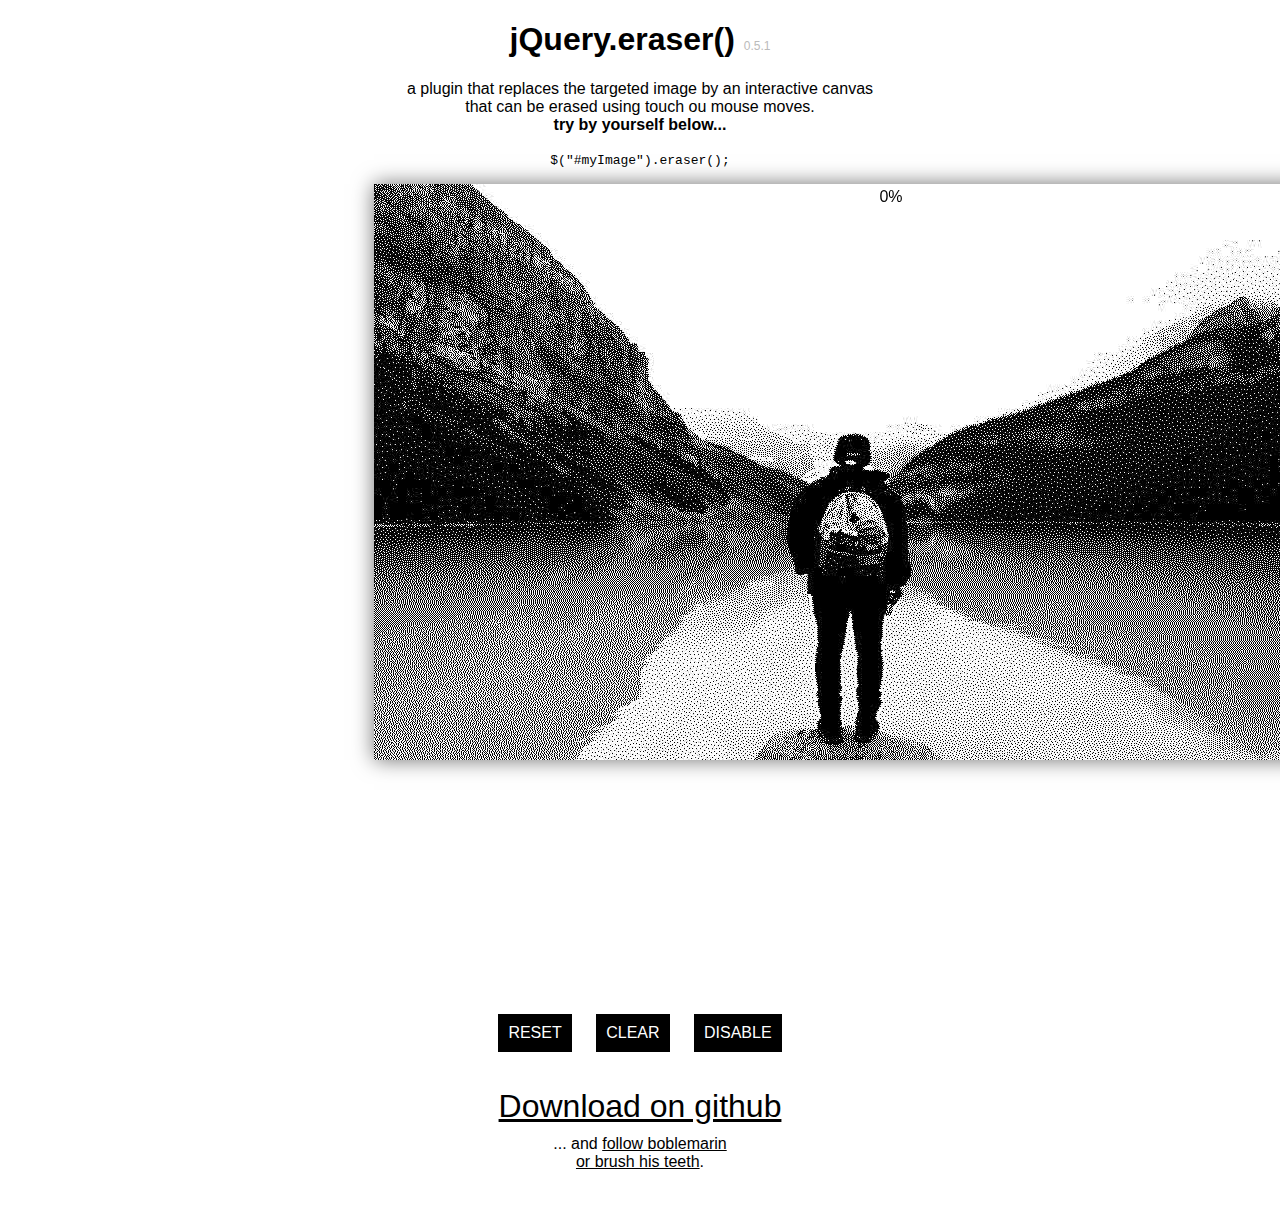
<file: jQuery.eraser-master/index.html>
<!DOCTYPE html>
<html lang="en">
  <head>
    <meta charset="utf-8" />
    <meta name='HandheldFriendly' content='True' />
    <!-- <meta name='viewport' content='initial-scale=1.0; maximum-scale=1.0; user-scalable=0;' /> -->
    <meta name='viewport' content='user-scalable=0' />
    <meta name="viewport" content="width=device-width" />
        <title>jQuery.eraser, a plugin that makes an image erasable (touch & mouse)</title>

    <style type="text/css">
    * {
      -webkit-touch-callout: none; /* prevent callout to copy image, etc when tap to hold */
      -webkit-text-size-adjust: none; /* prevent webkit from resizing text to fit */
    /* make transparent link selection, adjust last value opacity 0 to 1.0 */
      -webkit-tap-highlight-color: rgba(0,0,0,0);
      -webkit-user-select: none; /* prevent copy paste, to allow, change 'none' to 'text' */
     /* -webkit-tap-highlight-color: rgba(0,0,0,0); */
    }

      body {
        background: #FFF;
        color: #000;
        margin: 5px;
        padding: 0px;
        margin-bottom: 45px;
        text-align: center;
        font-family: Helvetica, Arial;
      }

      a {
        color: #000;
      }

      .box {
        display: inline-block;
        color: #FFF;
        background: #000;
        padding: 10px;
        margin: 10px;
        cursor: pointer;
      }

      .box:hover {
        background: #444;
      }

      .big {
        font-size: 2em;
        display: inline-block;
        margin: 10px;
      }
      .container {
        position: relative;
        display: inline-block;
        width: 533px;
        height: 800px;
      }

      #robot {
        position: absolute;
        top: 0px;
        left: 0px;
        z-index: 1;
        -webkit-box-shadow: 0px 0px 20px 0px #707070;
        -moz-box-shadow: 0px 0px 20px 0px #707070;
        box-shadow: 0px 0px 20px 0px #707070;
      }

      #redux {
        position: absolute;
        top: 0px;
        left: 0px;
        z-index: 2;
      }

      #progress {
        position: absolute;
        top: 4px;
        right: 4px;
        color: black;
        pointer-events: none;
        z-index: 3;
        text-shadow: 0px 0px 2px #FFFFFF;
      }
      small {
        font-size: 12px;
        color: #BBB;
        font-weight: normal;
      }

    </style>
  </head>
  <body>

    <h1>jQuery.eraser() <small> 0.5.1</small></h1>

    <p>a plugin that replaces the targeted image by an interactive canvas <br/>that can be erased
    using touch ou mouse moves.<br/><b>try by yourself below...</b></p>
    <p><code id="percent">$("#myImage").eraser();</code></p>
    <span class="container">
      <img id="robot" src="../img/about_me2.jpg" />
      <img id="redux" src="../img/about_me3.jpg" />
      <div id="progress">0%</div>
    </span>
    <p>
      <div id="resetBtn" class="box"> RESET </div>
      <div id="clearBtn" class="box"> CLEAR </div>
      <div id="toggleBtn" class="box"> DISABLE </div>
    </p>

    <p><a href="https://github.com/boblemarin/jQuery.eraser" class="big">Download on github</a><br/> ... and <a href="http://minimal.be/@">follow boblemarin</a><br/>
      <a href="teeth.htm">or brush his teeth</a>.</p>

    <script src='http://code.jquery.com/jquery-2.1.1.min.js' type='text/javascript'></script>
    <script src='jquery.eraser.js' type='text/javascript'></script>
    <script type = "text/javascript">

      $(function(){
        $('#redux').eraser({
          progressFunction: function(p) {
            $('#progress').html(Math.round(p*100)+'%');
          }
        });

        $('#resetBtn').click(function(event) {
          $('#redux').eraser('reset');
            $('#progress').html('0%');
          event.preventDefault();
        });

        $('#clearBtn').click(function(event) {
          $('#redux').eraser('clear');
            $('#progress').html('100%');
          event.preventDefault();
        });

        $('#toggleBtn').click(function(event) {
          var $redux = $('#redux'),
            $toggleBtn = $('#toggleBtn');

          if ($redux.eraser('enabled')) {
            $toggleBtn.text(' ENABLE ');
            $redux.eraser('disable');
          } else {
            $toggleBtn.text(' DISABLE ');
            $redux.eraser('enable');
          }

          event.preventDefault();
        });

      });

    </script>

  </body>

</html>
</file>
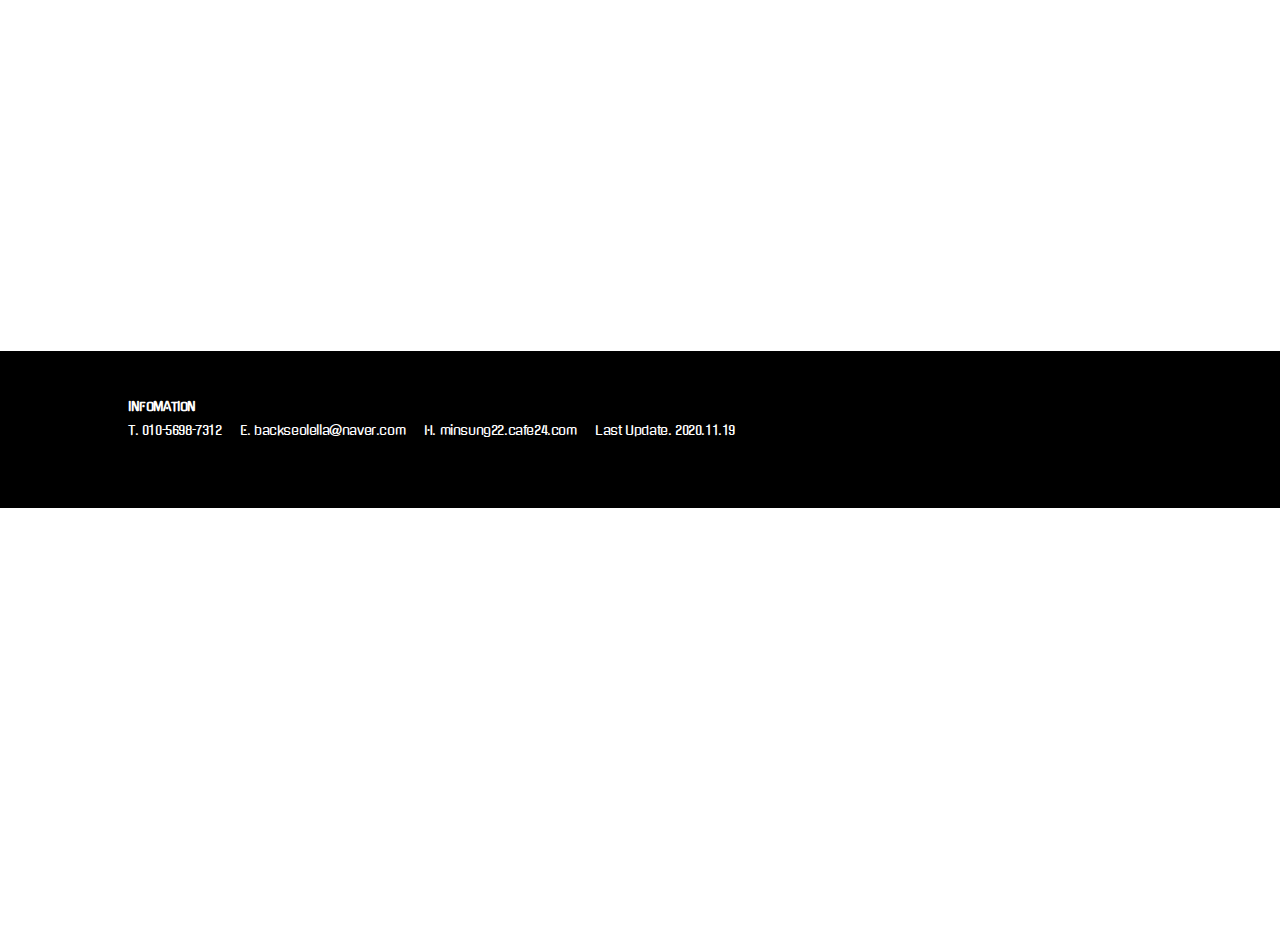
<file: works.html>
<!DOCTYPE html>
<html lang="en">

<head>
    <meta charset="utf-8">
    <title>김민성 포트폴리오</title>
    <link rel="stylesheet" type="text/css" href="css/works.css" />
    <script src="https://ajax.googleapis.com/ajax/libs/jquery/3.5.1/jquery.min.js"></script>
    <script src="js/works.js"></script>

</head>

<body>


    <div id="wrap">
		<div class="header3 top left x fix bg-white">
            <div class="side flx">
                <a href="#">
                    <span></span>
                    <span></span>
                    <span></span>
                </a>
                <div>
                    <span>Menu</span>
                </div>
            </div>

            <h1><a href="index.html"><img src="img/logo2.png"></a></h1>

            <div class="flx">
            <span><img src="img/insta.png"></span>
            <span><img src="img/kakaotalk.png"></span>
            <div class="burger rel">
                <a class="burgerX" href="javascript:history.back();">
                    <div class="burger-line burger-line--1 bg-black"></div>
                    <div class="burger-line burger-line--2 bg-black"></div>
                </a>
            </div>
            </div>
        </div>
        <!--header End-->
        

		<div class="sub_wrap">
			<div id="sub_visual_wrap" class="aos-init aos-animate sub_visual_wrap">
				<ul id="sub_visual">
					<!-- <li>
						<p style="background:url(/img/soodammain.jpg)center;background-size: cover;"></p>
					</li> -->
				</ul>
				<div class="sub_visual_txt">
					<h2>SOODAM</h2>
				</div>
			</div>
			<div class="section01">
				<div class="container">
					<div class="view_tit_area">
						<h2 class="name_tit aos-init">
							SOODAM<br>구축</h2>
						<a href="#" target="_blank" class="aos-init">LAUNCH SITE</a>
					</div>
					<div class="view_info aos-init">
						<ul class="clfix info">
							<li><strong>Client</strong>Pizzahut</li>
							<li><strong>Service</strong>PC</li>
							<li><strong>Year</strong>2020. 07 ~ 2020. 08</li>
							<li><strong>Browser Ver</strong>Chrome</li><br>
							<li><strong>Language</strong>HTML. css jsp </li>
							<li><strong>Solution</strong>HTML. css jsp </li>
						</ul>
					</div>
					<div class="skill_chart aos-init">
						<img src="img/skill_view01.png" class="Pshow" alt="skill">
						<img src="img/m_skill_view01.png" class="Mshow" alt="skill">
					</div>
					<div class="font">
						<div class="font-01 aos-init">
							<dl class=" nanumgothic">
								<dt>Aa</dt>
								<dd>
									<strong>nanumgothic</strong>
									<span>Light</span> <span>Regular</span> <span>Bold</span>
								</dd>
							</dl>
							<div class="font-sample nanumgothic">
								<p>가나다라마바사아자차카타파하</p>
								<p>ABCDEFGHIJKLMNOPQRSTUVWXYZ</p>
								<p>1234567890 !@#$%^&amp;*()?/&lt;&gt;</p>
							</div>
						</div>
						<div class="font-02 aos-init">
							<dl class=" Noto">
								<dt>Aa</dt>
								<dd>
									<strong>Noto</strong>
									<span>Light</span> <span>Regular</span> <span>Bold</span>
								</dd>
							</dl>
							<div class="font-sample Noto">
								<p>ABCDEFGHIJKLMNOPQRSTUVWXYZ</p>
								<p>abcdefghijklmnopqrstuvwxyz</p>
								<p>1234567890 !@#$%^&amp;*()?/&lt;&gt;</p>
							</div>
						</div>
					</div>
					<div class="color clfix nanum">
						<ul>
							<li data-aos="fade-up" class="aos-init">
								<span class="bg" style="background:#2f2524 ;">#2f2524 </span>
								<dl>
									<dt style="color:#2f2524 ">DarkBrown </dt>
									<dd>RGB : 47, 37, 36</dd>
									<dd>CMYK : 77, 79, 77, 56</dd>
								</dl>
							</li>
							<li class="aos-init">
								<span class="bg" style="background:#9a7053;">#9a7053</span>
								<dl>
									<dt style="color:#9a7053">Brown</dt>
									<dd>RGB : 154, 112, 60, 83</dd>
									<dd>CMYK : 47, 61, 70, 3</dd>
								</dl>
							</li>
							<li class="aos-init">
								<span class="bg" style="background:#262626;">#262626</span>
								<dl>
									<dt style="color:#262626">BLACK</dt>
									<dd>RGB : 38, 38, 38</dd>
									<dd>CMYK : 82, 77, 75, 56</dd>
								</dl>
							</li>
						</ul>
					</div>
				</div>
			</div>
			<div class="view_main_mac">
				<p style="background-image:url(&#39;../img/view_main18.png&#39;)"></p>
			</div>
		</div>

		<div class="fixed_btn">
			<a id="MOVE_TOP_BTN" href="#" style="display: inline;"><i class="arrow up" aria-hidden="true"></i></a>
		</div>
		<div id="footer">
			<div class="container">
				<dl>
					<dt>INFOMATION</dt>
					<dd>T. <a href="tel:01056987312">010-5698-7312</a></dd>
					<dd>E. backseolella@naver.com</dd>
					<dd>H. minsung22.cafe24.com</dd>
					<dd>Last Update. 2020.11.19 </dd>
				</dl>
				<p class="mt20 ">CopyrightⓒAll rights reserved by 김민성</p>
			</div>
		</div>

	</div>
	<div class="loading fill bg-black fix x y">
        <div class="loading2">
            Web Developer<br>
            김민성
        </div>
    </div>

</body></html>
</file>
<file: css/works.css>
@import url('common.css');

table {border-collapse:collapse; border-spacing:0;}
address,caption,cite,code,dfn,em,var {font-style:normal; font-weight:normal;}
summary, caption, legend{width:0; height:0; font-size: ; line-height: ; overflow: hidden; visibility: hidden; border: none; position:absolute; left:-1000em;}
caption {position:static;}
/* label hidden ÃƒÂ³Â¸Â® */
.invisible{overflow:hidden; visibility:hidden; width:0; height:0; font-size:0; line-height:0; position:absolute;}
label.invisible{*position:Absolute;}


.header3{
    display:flex; justify-content: space-between; width:100%;
    align-items: flex-start; flex-wrap: wrap; 
    padding:4.5rem 5rem 0 5rem;
    z-index:99;
}
.header3 a{
    display:inline-block;
    width:25px;
    height:20px;
    position:relative;
}
.header3 a span:nth-of-type(1){
    display:inline-block;
    width:100%;
    height:1px;
    background:#000;
    position:absolute;
    transition:.5s;
    top:0;
    left:0;
}
.header3 a span:nth-of-type(2){
    display:inline-block;
    width:100%;
    height:1px;
    background:#000;
    position:absolute;
    transition:.5s;
    top:50%;
    left:0;
}
.header3 a span:nth-of-type(3){
    display:inline-block;
    width:100%;
    height:1px;
    background:#000;
    position:absolute;
    transition:.5s;
    bottom:0;
    left:0;
}
.header3 .side{
    opacity:0;
}
.header3 .side div{
    margin-left:20px;
}
.header3 .side div a{
    cursor: pointer;
}
.header3 h1{
    margin-right:65px;
    font-size:2em;
}
.header3 div span{
    font-family: 'Stalinist One', cursive;
    font-size:12px;
    color:black;
}
.header3{
    padding-bottom:0;
}
.burgerX{
    display:inline-block;
    width:35px !important;
    height:25px;
}
.burger{
    width:1.2%;
    height:1.2%;
}
.burger-line--1 {
    -webkit-transform: translateX(-50%) translateY(-.1em) rotate(-45deg);
    transform: translateX(-50%) translateY(-.1em) rotate(-45deg);
}
.burger-line {
    position: absolute;
    top: 50%;
    left: 50%;
    width: 100%;
    height: .075em;
    min-height: 2px;
}
.burger-line--2 {
    -webkit-transform: translateX(-50%) translateY(-.1em) rotate(45deg);
    transform: translateX(-50%) translateY(-.1em) rotate(45deg);
}
.header3 div span{
    font-family: 'Stalinist One', cursive;
    font-size:12px;
    color:black;
}
.header3 div span img{
    opacity:0;
    margin-right:10px;
}
.bg-black {
    background-color: #000;
}
.bg-white {
    background-color: #fff;
}

.sub_wrap{
    margin-top:7vw;
}
#sub_visual_wrap{
    position:relative;
}
.sub_visual_wrap li p{
    position:relative;
    height:36.4583vw;
    background-size:cover;
}
.sub_visual_txt{
    position: absolute;
    top:50%;
    left:0;
    width:100%;
    text-align:center;
    font-family:'Gugi', cursive;
    transform:translate(0,-50%);
}
.sub_visual_txt h2{
    color:#fff;
    font-size:6vw;
    position:relative;
}
.section01 a, .section01 h2, .section01 p, .section01 li, .section01 strong{
    font-family: 'Gugi', cursive;
}
.section01 .container{
    width:80%; margin:0 auto;
}
.view_tit_area{
    text-align:center;
}
.name_tit{
    font-size:3.1250vw;
    font-weight:bold;
    z-index:1;
    position:relative;
    text-align:center;
    line-height:1;
    margin-top:3.3854vw;
    transition:all 1s;
    opacity:0;
    transform:translate3d(-100px,0,0);
}
.name_tit.active{
    opacity:1;
    transform:translateZ(0);
}
.view_tit_area a{
    display:inline-block;
    width:13.8021vw;
    height:3.3854vw;
    position:relative;
    border:2px solid #003abc;
    margin-top:2.8646vw;
    line-height:3.13vw;
    font-size:1.0417vw;
    color:#003abc;
    opacity:0;
    transform:translate3d(-100px,0,0);
    transition:1s;
}
.view_tit_area a.active{
    opacity:1;
    transform:translateZ(0);
}
.view_tit_area a:after{
    position:absolute;
    background:url("/img/view_arrow.png");
    transition:all .3s;
    content:'';
    width:3.3854vw;
    height:0.9375vw;
    right:-1.5625vw;
    top:50%;
    transform:translate(0,-50%);
}
.view_info{
    margin-top:7.2917vw;
    opacity:0;
    transform:translate3d(0,100px,0);
    transition:1s;
}
.view_info.active{
    opacity:1;
    transform:translateZ(0);
}
.view_info ul{
    text-align:center;
    display:block;
    zoom:1;
}
.view_info ul:after{
    content:".";
    display:block;
    height:0px;
    clear:both;
    visibility:hidden;
}
.view_info ul li{
    font-size:0.9375vw;
    color:#000;
    display:inline-block;
    padding:0 2.3438vw;
    margin-top:10px;
}
.view_info ul li strong{
    font-size:1.3021vw;
    font-weight:bold;
    margin-right:1.3021vw;
}
.skill_chart{
    text-align: center;
    margin-top:7.2917vw;
    transition:1s;
    transform:translate3d(0,100px,0);
    opacity:0;
}
.skill_chart.active{
    opacity:1;
    transform:translateZ(0);
}
.skill_chart img{
    max-width:44.1146vw;
    width:100%;
    display:inline-block;
    vertical-align: top;
}
.skill_chart .Mshow{
    display:none !important;
}
.font{
    margin-top:6.7708vw;
}
.font-01, .font-02{
    display:table;
    max-width:44.1146vw;
    margin:0 auto;
    width:100%;
    opacity:0;
    transform:translate3d(-100px,0,0);
    transition:1s;
}
.font-01.active, .font-02.active{
    opacity:1;
    transform:translateZ(0);
}
.font-01 dl, .font-02 dl{
    width:60%;
}
.font-01 dl, .font-02 dl, .font-sample{
    display:table-cell;
    vertical-align:middle;
}
.font dl dt{
    font-size:7.8125vw;
    color:#003abc;
    font-weight:bold;
    line-height:1;
}
.font dl dt, .font dl dd{
    width:45%;
    display:inline-block;
    vertical-align:middle;
}
.font dl dd strong{
    display:block;
    color:#003abc;
    font-size:1.4583vw;
    font-weight:bold;
}
.font dl dd span{
    color:#929292;
    font-size:0.9375vw;
    display:inline-block;
}
.font dl dd span + span{
    margin-left:0.5208vw;
}
.font-01 .font-sample, .font-02 .font-sample{
    color:#707070;
    font-size:1.0417vw;
}
.font > div + div{margin-top:1.0417vw;}

.color{
    margin-top:6.7708vw;
    zoom:1;
    display:block;
}
.color .aos-init{
    transition:1s;
    opacity:0;
    transform:translate3d(0,100px,0);
}
.color .aos-init.active{
    opacity:1;
    transform:translateZ(0);
}
.color .aos-init:nth-of-type(2){
    transition-delay:.2s;
}
.color .aos-init:nth-of-type(3){
    transition-delay:.4s;
}
.color:after{
    content: ".";
    display: block;
    height: 0px;
    clear: both;
    visibility: hidden;
}
.color ul{
    display:table;
    width:100%;
    max-width:44.2708vw;
    margin:0 auto;
}
.color ul li{
    display:table-cell;
    vertical-align:middle;
    width:33.33%;
    color:#7d7d7d;
}
.color span.bg{
    width:5.7292vw;
    height:5.2083vw;
    display:inline-block;
    text-align:center;
    line-height:5.2083vw;
    color:#fff;
}
.color ul li dl{
    display:inline-block;
    padding:20px 15px;
    vertical-align: middle;
}
.color dt{
    color:#2f2524;
    font-size:1.0417vw;
    margin-bottom:0.5208vw;
}
.color dd{
    color:#7e7e7e;
    font-size:0.625vw;
}
.view_main_mac{
    height:54.6875vw;
    margin-top:8.8542vw;
    position:relative;
    transition:1s;
    opacity:0;
    transform:translate3d(0,100px,0) scale(1.2);
}
.view_main_mac.active{
    opacity:1;
    transform:translateZ(0) scale(1);
}
/* .view_main_mac:after{
    content:'';
    height:974px;
    background-color:#dddddd;
    position:absolute;
    bottom:0;
    width:100%;
} */
.view_main_mac p{
    background:url("img/view_main18.png");
    position:relative;
    z-index: 12;
    max-width:1470px;
    width:100%;
    height:1059px;
    background-position:center;
    background-repeat:no-repeat;
    background-size:contain;
    margin:0 auto;
}

.fixed_btn{
    opacity:0;
    transition:1.5s;
}
.fixed_btn.active{
    opacity:1;
}
.fixed_btn a{
    position:fixed;
    right:2%;
    bottom:50px;
    z-index:999;
    background:#fff;
    width:3.9063vw;
    height:3.3854vw;
    text-align:center;
    line-height:40px;
    border:1px solid rgba(0,0,0,0.1);
}
.fixed_btn a i{
    color:#003abc;
    line-height:3.3854vw;
    font-size:0.6250vw;
    display:inline-block;
}
.arrow{
    border:solid #003abc;
    border-width:0 3px 3px 0;
    display:inline-block;
    padding:3px;
}
.up{
    transform:rotate(-135deg) translateY(-100%) translateX(-100%);
    -webkit-transform:rotate(-135deg) translateY(-100%) translateX(-100%);
}
#footer{
    background:#000;
    padding:3.9063vw 0;
    z-index:11;
    position:relative;
}
#footer .container{
    margin:0 auto;
    width:80%;
}
#footer dl{color:#fff;}
#footer dt{
    font-size:0.9375vw;
    display:block;
    font-weight:bold;
    font-family:'Gugi', cursive;
}
#footer dd {
    font-size: 13px;
    display: inline-block;
    margin-top:10px;
    font-family:'Gugi', cursive;
}
#footer dd a{
    color:#fff;
}
#footer dd + dd {margin-left: 15px;}
</file>
